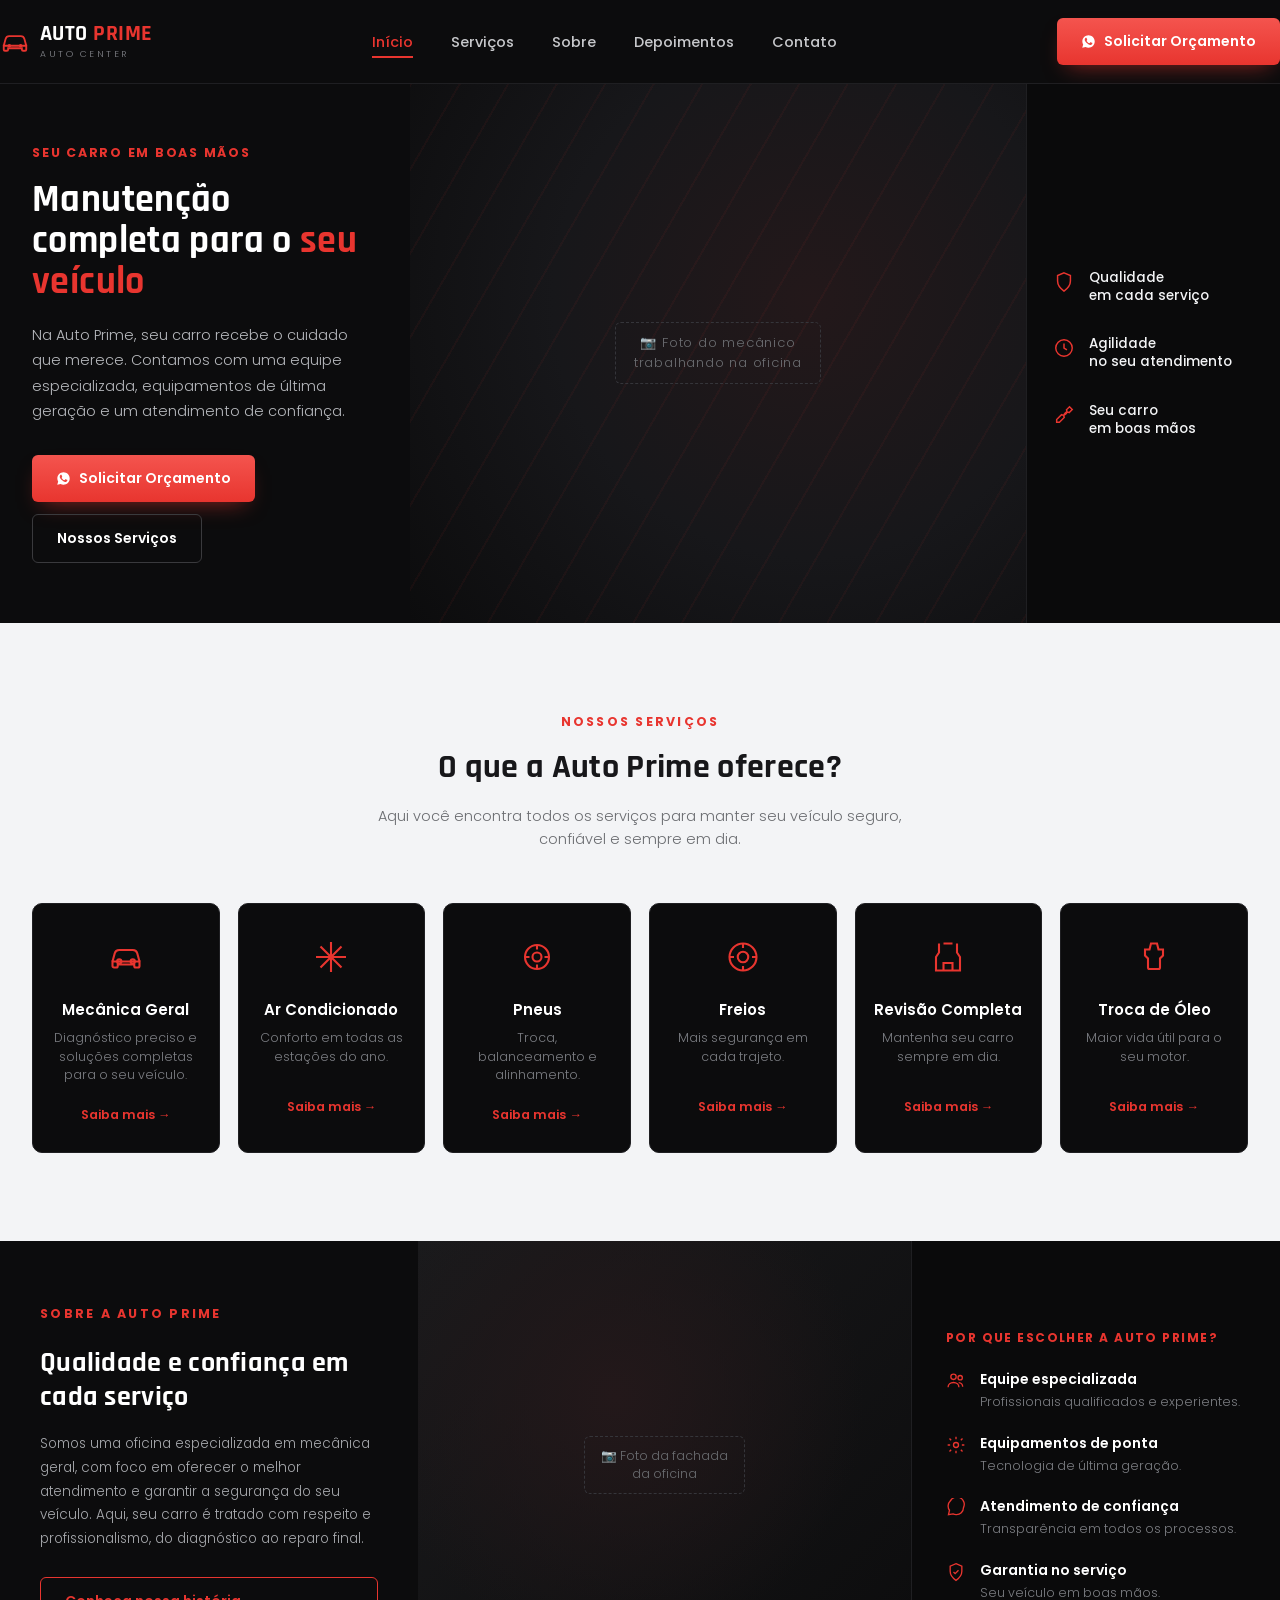
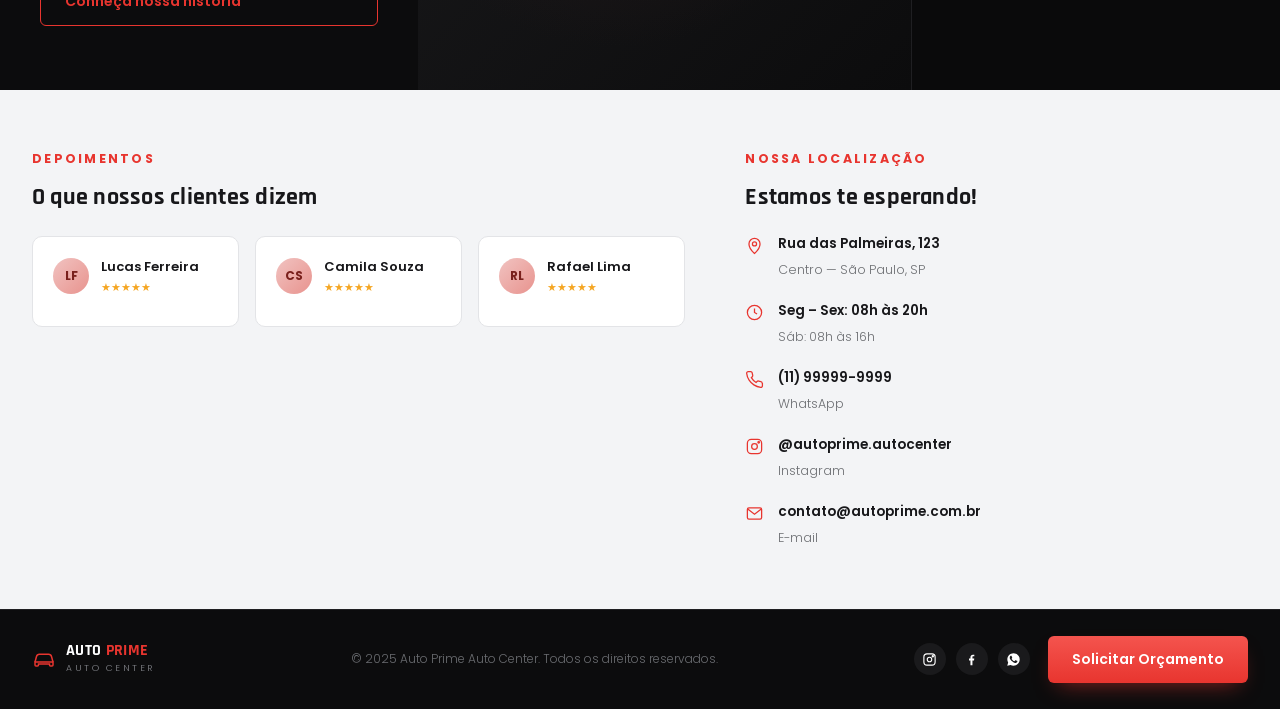
<file: index.html>
<!DOCTYPE html>
<html lang="pt-BR">
<head>
<meta charset="UTF-8">
<meta name="viewport" content="width=device-width, initial-scale=1.0">
<title>Auto Prime Auto Center — Manutenção completa para o seu veículo</title>
<link rel="preconnect" href="https://fonts.googleapis.com">
<link rel="preconnect" href="https://fonts.gstatic.com" crossorigin>
<link href="https://fonts.googleapis.com/css2?family=Poppins:wght@300;400;500;600;700;800&family=Rajdhani:wght@600;700&display=swap" rel="stylesheet">
<link rel="stylesheet" href="Css/index.css">
</head>
<body>

<header>
  <div class="container nav-wrap">
    <div class="logo">
      <svg width="30" height="30" viewBox="0 0 24 24" fill="none" stroke="currentColor" stroke-width="1.5">
        <path d="M3 15l1.5-5.5A3 3 0 0 1 7.4 7.3h9.2a3 3 0 0 1 2.9 2.2L21 15"/>
        <path d="M3 15h18v3a1 1 0 0 1-1 1h-1.5a1 1 0 0 1-1-1v-1h-11v1a1 1 0 0 1-1 1H4a1 1 0 0 1-1-1z"/>
        <circle cx="7.5" cy="15" r="1.4" fill="currentColor" stroke="none"/>
        <circle cx="16.5" cy="15" r="1.4" fill="currentColor" stroke="none"/>
      </svg>
      <div class="logo-text">
        <div class="top">AUTO <span>PRIME</span></div>
        <div class="bottom">AUTO CENTER</div>
      </div>
    </div>

    <nav class="main-nav">
      <ul>
        <li><a href="#inicio" class="active">Início</a></li>
        <li><a href="#servicos">Serviços</a></li>
        <li><a href="#sobre">Sobre</a></li>
        <li><a href="#depoimentos">Depoimentos</a></li>
        <li><a href="#contato">Contato</a></li>
      </ul>
    </nav>

    <a href="https://wa.me/5511999999999" class="btn btn-red" target="_blank" rel="noopener">
      <svg width="15" height="15" viewBox="0 0 24 24" fill="currentColor"><path d="M12.04 2C6.58 2 2.13 6.45 2.13 11.91c0 1.75.46 3.45 1.32 4.95L2 22l5.28-1.39a9.9 9.9 0 0 0 4.76 1.21h.01c5.46 0 9.9-4.45 9.9-9.91C21.96 6.45 17.5 2 12.04 2zm5.83 14.07c-.24.68-1.4 1.3-1.93 1.35-.5.05-1.06.24-3.6-.79-3.05-1.24-4.98-4.31-5.13-4.51-.15-.2-1.22-1.63-1.22-3.1s.76-2.2 1.03-2.5c.27-.3.6-.37.79-.37h.57c.18 0 .43-.07.66.5.24.6.82 2.06.9 2.2.07.15.12.32.02.52-.1.2-.15.32-.3.5-.15.17-.32.39-.45.52-.15.15-.31.31-.14.61.18.3.79 1.3 1.7 2.1 1.16 1.04 2.14 1.36 2.44 1.51.3.15.48.13.65-.08.18-.2.75-.87.95-1.17.2-.3.4-.25.66-.15.28.1 1.75.83 2.05.98.3.15.5.22.57.35.08.13.08.75-.16 1.43z"/></svg>
      Solicitar Orçamento
    </a>
  </div>
</header>

<section class="hero" id="inicio">
  <div class="hero-grid">
    <div class="hero-copy">
      <div class="eyebrow">SEU CARRO EM BOAS MÃOS</div>
      <h1>Manutenção completa para o <span class="accent">seu veículo</span></h1>
      <p>Na Auto Prime, seu carro recebe o cuidado que merece. Contamos com uma equipe especializada, equipamentos de última geração e um atendimento de confiança.</p>
      <div class="hero-ctas">
        <a href="https://wa.me/5511999999999" class="btn btn-red" target="_blank" rel="noopener">
          <svg width="15" height="15" viewBox="0 0 24 24" fill="currentColor"><path d="M12.04 2C6.58 2 2.13 6.45 2.13 11.91c0 1.75.46 3.45 1.32 4.95L2 22l5.28-1.39a9.9 9.9 0 0 0 4.76 1.21h.01c5.46 0 9.9-4.45 9.9-9.91C21.96 6.45 17.5 2 12.04 2zm5.83 14.07c-.24.68-1.4 1.3-1.93 1.35-.5.05-1.06.24-3.6-.79-3.05-1.24-4.98-4.31-5.13-4.51-.15-.2-1.22-1.63-1.22-3.1s.76-2.2 1.03-2.5c.27-.3.6-.37.79-.37h.57c.18 0 .43-.07.66.5.24.6.82 2.06.9 2.2.07.15.12.32.02.52-.1.2-.15.32-.3.5-.15.17-.32.39-.45.52-.15.15-.31.31-.14.61.18.3.79 1.3 1.7 2.1 1.16 1.04 2.14 1.36 2.44 1.51.3.15.48.13.65-.08.18-.2.75-.87.95-1.17.2-.3.4-.25.66-.15.28.1 1.75.83 2.05.98.3.15.5.22.57.35.08.13.08.75-.16 1.43z"/></svg>
          Solicitar Orçamento
        </a>
        <a href="#servicos" class="btn btn-outline-dark">Nossos Serviços</a>
      </div>
    </div>

    <div class="hero-img-wrap">
      <div class="hero-img-placeholder">
        <span>📷 Foto do mecânico<br>trabalhando na oficina</span>
      </div>
    </div>

    <div class="hero-side">
      <div class="hero-feature">
        <svg width="22" height="22" viewBox="0 0 24 24" fill="none" stroke="currentColor" stroke-width="1.6"><path d="M12 2l7 3v6c0 5-3.5 8.5-7 11-3.5-2.5-7-6-7-11V5z"/></svg>
        <span>Qualidade<br>em cada serviço</span>
      </div>
      <div class="hero-feature">
        <svg width="22" height="22" viewBox="0 0 24 24" fill="none" stroke="currentColor" stroke-width="1.6"><circle cx="12" cy="12" r="9"/><path d="M12 7v5l3.2 2"/></svg>
        <span>Agilidade<br>no seu atendimento</span>
      </div>
      <div class="hero-feature">
        <svg width="22" height="22" viewBox="0 0 24 24" fill="none" stroke="currentColor" stroke-width="1.6"><path d="M14.7 6.3a4 4 0 0 1-5.4 5.4L4 17v3h3l5.3-5.3a4 4 0 0 1 5.4-5.4L21 6l-3-3z"/></svg>
        <span>Seu carro<br>em boas mãos</span>
      </div>
    </div>
  </div>
</section>

<section class="services" id="servicos">
  <div class="container">
    <div class="section-eyebrow">NOSSOS SERVIÇOS</div>
    <h2 class="section-title">O que a Auto Prime oferece?</h2>
    <p class="section-sub">Aqui você encontra todos os serviços para manter seu veículo seguro, confiável e sempre em dia.</p>

    <div class="services-grid">
      <div class="service-card">
        <div class="service-icon">
          <svg width="36" height="36" viewBox="0 0 24 24" fill="none" stroke="currentColor" stroke-width="1.4"><path d="M3 15l1.5-5.5A3 3 0 0 1 7.4 7.3h9.2a3 3 0 0 1 2.9 2.2L21 15"/><path d="M3 15h18v3a1 1 0 0 1-1 1h-1.5a1 1 0 0 1-1-1v-1h-11v1a1 1 0 0 1-1 1H4a1 1 0 0 1-1-1z"/><circle cx="7.5" cy="15" r="1.4"/><circle cx="16.5" cy="15" r="1.4"/></svg>
        </div>
        <h3>Mecânica Geral</h3>
        <p>Diagnóstico preciso e soluções completas para o seu veículo.</p>
        <span class="service-link">Saiba mais →</span>
      </div>

      <div class="service-card">
        <div class="service-icon">
          <svg width="36" height="36" viewBox="0 0 24 24" fill="none" stroke="currentColor" stroke-width="1.4"><path d="M12 2v20M2 12h20M5 5l14 14M19 5L5 19"/></svg>
        </div>
        <h3>Ar Condicionado</h3>
        <p>Conforto em todas as estações do ano.</p>
        <span class="service-link">Saiba mais →</span>
      </div>

      <div class="service-card">
        <div class="service-icon">
          <svg width="36" height="36" viewBox="0 0 24 24" fill="none" stroke="currentColor" stroke-width="1.4"><circle cx="12" cy="12" r="8"/><circle cx="12" cy="12" r="3"/><path d="M12 4v3M12 17v3M4 12h3M17 12h3"/></svg>
        </div>
        <h3>Pneus</h3>
        <p>Troca, balanceamento e alinhamento.</p>
        <span class="service-link">Saiba mais →</span>
      </div>

      <div class="service-card">
        <div class="service-icon">
          <svg width="36" height="36" viewBox="0 0 24 24" fill="none" stroke="currentColor" stroke-width="1.4"><circle cx="12" cy="12" r="9"/><circle cx="12" cy="12" r="3.5"/><path d="M12 3v3M12 18v3M3 12h3M18 12h3"/></svg>
        </div>
        <h3>Freios</h3>
        <p>Mais segurança em cada trajeto.</p>
        <span class="service-link">Saiba mais →</span>
      </div>

      <div class="service-card">
        <div class="service-icon">
          <svg width="36" height="36" viewBox="0 0 24 24" fill="none" stroke="currentColor" stroke-width="1.4"><path d="M6 3v6l-2 3v9h16v-9l-2-3V3"/><path d="M9 3h6M9 21v-5h6v5"/></svg>
        </div>
        <h3>Revisão Completa</h3>
        <p>Mantenha seu carro sempre em dia.</p>
        <span class="service-link">Saiba mais →</span>
      </div>

      <div class="service-card">
        <div class="service-icon">
          <svg width="36" height="36" viewBox="0 0 24 24" fill="none" stroke="currentColor" stroke-width="1.4"><path d="M10 3h4l1 4h3v4l-2 2v6a1 1 0 0 1-1 1H9a1 1 0 0 1-1-1v-6l-2-2V7h3z"/></svg>
        </div>
        <h3>Troca de Óleo</h3>
        <p>Maior vida útil para o seu motor.</p>
        <span class="service-link">Saiba mais →</span>
      </div>
    </div>
  </div>
</section>

<section class="about" id="sobre">
  <div class="about-grid">
    <div class="about-copy">
      <div class="section-eyebrow">SOBRE A AUTO PRIME</div>
      <h2>Qualidade e confiança em cada serviço</h2>
      <p>Somos uma oficina especializada em mecânica geral, com foco em oferecer o melhor atendimento e garantir a segurança do seu veículo. Aqui, seu carro é tratado com respeito e profissionalismo, do diagnóstico ao reparo final.</p>
      <a href="#contato" class="btn btn-outline-red">Conheça nossa história</a>
    </div>

    <div class="about-img-placeholder">
      <span>📷 Foto da fachada<br>da oficina</span>
    </div>

    <div class="why-panel">
      <div class="why-eyebrow">POR QUE ESCOLHER A AUTO PRIME?</div>

      <div class="why-item">
        <svg width="20" height="20" viewBox="0 0 24 24" fill="none" stroke="currentColor" stroke-width="1.6"><circle cx="9" cy="7" r="3.2"/><path d="M2.5 19.5c0-3.3 2.9-5.7 6.5-5.7s6.5 2.4 6.5 5.7"/><circle cx="17" cy="8" r="2.6"/><path d="M15.2 13.9c2.6.3 4.8 2.2 4.8 5"/></svg>
        <div>
          <h4>Equipe especializada</h4>
          <p>Profissionais qualificados e experientes.</p>
        </div>
      </div>
      <div class="why-item">
        <svg width="20" height="20" viewBox="0 0 24 24" fill="none" stroke="currentColor" stroke-width="1.6"><circle cx="12" cy="12" r="3"/><path d="M12 2v3M12 19v3M4.2 4.2l2 2M17.8 17.8l2 2M2 12h3M19 12h3M4.2 19.8l2-2M17.8 6.2l2-2"/></svg>
        <div>
          <h4>Equipamentos de ponta</h4>
          <p>Tecnologia de última geração.</p>
        </div>
      </div>
      <div class="why-item">
        <svg width="20" height="20" viewBox="0 0 24 24" fill="none" stroke="currentColor" stroke-width="1.6"><path d="M21 11.5a8.4 8.4 0 0 1-8.9 8.4 8.6 8.6 0 0 1-3.7-.9L3 20l1.2-5.3a8.4 8.4 0 0 1 .9-11A8.4 8.4 0 0 1 21 11.5z"/></svg>
        <div>
          <h4>Atendimento de confiança</h4>
          <p>Transparência em todos os processos.</p>
        </div>
      </div>
      <div class="why-item">
        <svg width="20" height="20" viewBox="0 0 24 24" fill="none" stroke="currentColor" stroke-width="1.6"><path d="M12 2l7 3v6c0 5-3.5 8.5-7 11-3.5-2.5-7-6-7-11V5z"/><path d="M9 12l2 2 4-4"/></svg>
        <div>
          <h4>Garantia no serviço</h4>
          <p>Seu veículo em boas mãos.</p>
        </div>
      </div>
    </div>
  </div>
</section>

<section class="lower-strip" id="depoimentos">
  <div class="container lower-grid">
    <div class="testi-head">
      <div class="section-eyebrow">DEPOIMENTOS</div>
      <h2>O que nossos clientes dizem</h2>

      <div class="testi-cards">
        <div class="testi-card">
          <div class="testi-top">
            <div class="avatar">LF</div>
            <div>
              <div class="testi-name">Lucas Ferreira</div>
              <div class="stars">★★★★★</div>
            </div>
          </div>
          <p>"Atendimento excelente! Resolveram o problema do meu carro rapidamente. Recomendo demais!"</p>
        </div>
        <div class="testi-card">
          <div class="testi-top">
            <div class="avatar">CS</div>
            <div>
              <div class="testi-name">Camila Souza</div>
              <div class="stars">★★★★★</div>
            </div>
          </div>
          <p>"Equipe muito profissional e atenciosa. Sempre levo meu carro aqui. Super recomendo!"</p>
        </div>
        <div class="testi-card">
          <div class="testi-top">
            <div class="avatar">RL</div>
            <div>
              <div class="testi-name">Rafael Lima</div>
              <div class="stars">★★★★★</div>
            </div>
          </div>
          <p>"Ótimo custo-benefício e serviço de qualidade. Meu carro ficou perfeito!"</p>
        </div>
      </div>
    </div>

    <div class="contact-block" id="contato">
      <div class="section-eyebrow">NOSSA LOCALIZAÇÃO</div>
      <h2>Estamos te esperando!</h2>

      <div class="contact-item">
        <svg width="19" height="19" viewBox="0 0 24 24" fill="none" stroke="currentColor" stroke-width="1.6"><path d="M12 22s7-6.2 7-12A7 7 0 0 0 5 10c0 5.8 7 12 7 12z"/><circle cx="12" cy="10" r="2.6"/></svg>
        <div><b>Rua das Palmeiras, 123</b><span>Centro — São Paulo, SP</span></div>
      </div>
      <div class="contact-item">
        <svg width="19" height="19" viewBox="0 0 24 24" fill="none" stroke="currentColor" stroke-width="1.6"><circle cx="12" cy="12" r="9"/><path d="M12 7v5l3.2 2"/></svg>
        <div><b>Seg – Sex: 08h às 20h</b><span>Sáb: 08h às 16h</span></div>
      </div>
      <div class="contact-item">
        <svg width="19" height="19" viewBox="0 0 24 24" fill="none" stroke="currentColor" stroke-width="1.6"><path d="M22 16.9v3a2 2 0 0 1-2.2 2 19.8 19.8 0 0 1-8.6-3.1 19.5 19.5 0 0 1-6-6A19.8 19.8 0 0 1 2.1 4.2 2 2 0 0 1 4.1 2h3a2 2 0 0 1 2 1.7c.1.9.3 1.8.6 2.7a2 2 0 0 1-.5 2.1L8 9.7a16 16 0 0 0 6 6l1.2-1.2a2 2 0 0 1 2.1-.5c.9.3 1.8.5 2.7.6a2 2 0 0 1 1.7 2z"/></svg>
        <div><b>(11) 99999-9999</b><span>WhatsApp</span></div>
      </div>
      <div class="contact-item">
        <svg width="19" height="19" viewBox="0 0 24 24" fill="none" stroke="currentColor" stroke-width="1.6"><rect x="3" y="3" width="18" height="18" rx="5"/><circle cx="12" cy="12" r="3.6"/><circle cx="17.3" cy="6.7" r="1"/></svg>
        <div><b>@autoprime.autocenter</b><span>Instagram</span></div>
      </div>
      <div class="contact-item">
        <svg width="19" height="19" viewBox="0 0 24 24" fill="none" stroke="currentColor" stroke-width="1.6"><rect x="3" y="5" width="18" height="14" rx="2"/><path d="M3 6l9 7 9-7"/></svg>
        <div><b>contato@autoprime.com.br</b><span>E-mail</span></div>
      </div>
    </div>
  </div>
</section>

<footer>
  <div class="container footer-bar">
    <div class="logo">
      <svg width="24" height="24" viewBox="0 0 24 24" fill="none" stroke="currentColor" stroke-width="1.5" style="color:var(--red)">
        <path d="M3 15l1.5-5.5A3 3 0 0 1 7.4 7.3h9.2a3 3 0 0 1 2.9 2.2L21 15"/>
        <path d="M3 15h18v3a1 1 0 0 1-1 1h-1.5a1 1 0 0 1-1-1v-1h-11v1a1 1 0 0 1-1 1H4a1 1 0 0 1-1-1z"/>
      </svg>
      <div class="logo-text">
        <div class="top" style="font-size:16px;">AUTO <span>PRIME</span></div>
        <div class="bottom">AUTO CENTER</div>
      </div>
    </div>

    <div class="footer-copy">© 2025 Auto Prime Auto Center. Todos os direitos reservados.</div>

    <div class="footer-right">
      <div class="footer-socials">
        <a href="#" aria-label="Instagram"><svg width="15" height="15" viewBox="0 0 24 24" fill="none" stroke="currentColor" stroke-width="1.8"><rect x="3" y="3" width="18" height="18" rx="5"/><circle cx="12" cy="12" r="3.6"/><circle cx="17.3" cy="6.7" r="1"/></svg></a>
        <a href="#" aria-label="Facebook"><svg width="15" height="15" viewBox="0 0 24 24" fill="currentColor"><path d="M13.5 21v-7.5H16l.4-3H13.5V8.4c0-.87.24-1.46 1.5-1.46H16.5V4.36C16.23 4.32 15.3 4.24 14.2 4.24c-2.3 0-3.87 1.4-3.87 3.98v2.28H8v3h2.33V21h3.17z"/></svg></a>
        <a href="https://wa.me/5511999999999" aria-label="WhatsApp" target="_blank" rel="noopener"><svg width="15" height="15" viewBox="0 0 24 24" fill="currentColor"><path d="M12.04 2C6.58 2 2.13 6.45 2.13 11.91c0 1.75.46 3.45 1.32 4.95L2 22l5.28-1.39a9.9 9.9 0 0 0 4.76 1.21h.01c5.46 0 9.9-4.45 9.9-9.91C21.96 6.45 17.5 2 12.04 2zm5.83 14.07c-.24.68-1.4 1.3-1.93 1.35-.5.05-1.06.24-3.6-.79-3.05-1.24-4.98-4.31-5.13-4.51-.15-.2-1.22-1.63-1.22-3.1s.76-2.2 1.03-2.5c.27-.3.6-.37.79-.37h.57c.18 0 .43-.07.66.5.24.6.82 2.06.9 2.2.07.15.12.32.02.52-.1.2-.15.32-.3.5-.15.17-.32.39-.45.52-.15.15-.31.31-.14.61.18.3.79 1.3 1.7 2.1 1.16 1.04 2.14 1.36 2.44 1.51.3.15.48.13.65-.08.18-.2.75-.87.95-1.17.2-.3.4-.25.66-.15.28.1 1.75.83 2.05.98.3.15.5.22.57.35.08.13.08.75-.16 1.43z"/></svg></a>
      </div>
      <a href="https://wa.me/5511999999999" class="btn btn-red" target="_blank" rel="noopener">Solicitar Orçamento</a>
    </div>
  </div>
</footer>

</body>
</html>
</file>
<file: Css/index.css>
:root {
  --bg: #0c0c0d;
  --bg-card: #17171a;
  --bg-card-border: #262629;
  --red: #e8352f;
  --red-light: #f4544e;
  --white: #ffffff;
  --off: #f3f4f6;
  --text-muted: #a7a9ad;
  --text-dim: #7d7f84;
  --navy-panel: #0c0c0d;
}

* {
  margin: 0;
  padding: 0;
  box-sizing: border-box;
}
html {
  scroll-behavior: smooth;
}

body {
  background: var(--off);
  color: #17171a;
  font-family: "Poppins", sans-serif;
  font-weight: 300;
  -webkit-font-smoothing: antialiased;
}

h1,
h2,
h3,
.logo-word {
  font-family: "Rajdhani", sans-serif;
  font-weight: 700;
  letter-spacing: 0.01em;
}

a {
  color: inherit;
  text-decoration: none;
}
ul {
  list-style: none;
}
img {
  max-width: 100%;
  display: block;
}

.container {
  max-width: 1280px;
  margin: 0 auto;
  padding: 0 32px;
}

.btn {
  display: inline-flex;
  align-items: center;
  gap: 8px;
  font-size: 14px;
  font-weight: 600;
  padding: 13px 24px;
  border-radius: 6px;
  cursor: pointer;
  transition:
    transform 0.2s ease,
    filter 0.2s ease,
    background 0.2s ease;
  white-space: nowrap;
}
.btn:hover {
  transform: translateY(-1px);
  filter: brightness(1.08);
}

.btn-red {
  background: linear-gradient(180deg, var(--red-light), var(--red));
  color: var(--white);
  box-shadow: 0 10px 22px -10px rgba(232, 53, 47, 0.6);
}

.btn-outline-dark {
  background: transparent;
  color: var(--white);
  border: 1.5px solid #3a3a3d;
}
.btn-outline-dark:hover {
  border-color: var(--red);
  background: rgba(232, 53, 47, 0.08);
}

.btn-outline-red {
  background: transparent;
  color: var(--red);
  border: 1.5px solid var(--red);
}
.btn-outline-red:hover {
  background: rgba(232, 53, 47, 0.08);
}

/* ---------- HEADER ---------- */
header {
  background: var(--bg);
  border-bottom: 1px solid #1f1f22;
}

.nav-wrap {
  display: flex;
  align-items: center;
  justify-content: space-between;
  padding: 18px 0;
}

.logo {
  display: flex;
  align-items: center;
  gap: 10px;
}
.logo svg {
  color: var(--red);
  flex-shrink: 0;
}
.logo-text .top {
  font-family: "Rajdhani", sans-serif;
  font-size: 22px;
  font-weight: 700;
  color: var(--white);
  letter-spacing: 0.02em;
  line-height: 1;
}
.logo-text .top span {
  color: var(--red);
}
.logo-text .bottom {
  font-size: 9px;
  letter-spacing: 0.28em;
  color: #7d7f84;
  margin-top: 3px;
}

nav.main-nav ul {
  display: flex;
  gap: 38px;
}
nav.main-nav a {
  font-size: 14.5px;
  font-weight: 500;
  color: #c7c8cb;
  padding-bottom: 4px;
  border-bottom: 2px solid transparent;
  transition: color 0.25s ease;
}
nav.main-nav a:hover,
nav.main-nav a.active {
  color: var(--red);
  border-bottom-color: var(--red);
}

/* ---------- HERO ---------- */
.hero {
  background: var(--bg);
  position: relative;
}

.hero-grid {
  display: grid;
  grid-template-columns: 1fr 1.5fr 0.62fr;
}

.hero-copy {
  padding: 60px 32px 60px 32px;
  display: flex;
  flex-direction: column;
  justify-content: center;
}

.eyebrow {
  display: flex;
  align-items: center;
  gap: 10px;
  color: var(--red);
  font-size: 12.5px;
  font-weight: 700;
  letter-spacing: 0.14em;
  margin-bottom: 18px;
}

.hero-copy h1 {
  font-size: 38px;
  line-height: 1.08;
  color: var(--white);
  margin-bottom: 20px;
}
.hero-copy h1 .accent {
  color: var(--red);
}

.hero-copy p {
  color: #b6b8bc;
  font-weight: 300;
  font-size: 14.5px;
  line-height: 1.75;
  margin-bottom: 30px;
  max-width: 420px;
}

.hero-ctas {
  display: flex;
  gap: 12px;
  flex-wrap: wrap;
}

.hero-img-wrap {
  position: relative;
  overflow: hidden;
}

.hero-img-placeholder {
  width: 100%;
  height: 100%;
  min-height: 420px;
  background:
    repeating-linear-gradient(
      120deg,
      rgba(232, 53, 47, 0.05) 0 2px,
      transparent 2px 42px
    ),
    radial-gradient(circle at 65% 40%, #23181a 0%, #17171a 50%, #0c0c0d 100%);
  display: flex;
  align-items: center;
  justify-content: center;
}
.hero-img-placeholder span {
  color: #6b6d71;
  font-size: 13px;
  letter-spacing: 0.06em;
  text-align: center;
  border: 1px dashed #35353a;
  padding: 10px 18px;
  border-radius: 6px;
}

.hero-side {
  background: #0a0a0b;
  border-left: 1px solid #1f1f22;
  padding: 40px 26px;
  display: flex;
  flex-direction: column;
  justify-content: center;
  gap: 30px;
}

.hero-feature {
  display: flex;
  align-items: flex-start;
  gap: 14px;
}
.hero-feature svg {
  color: var(--red);
  flex-shrink: 0;
  margin-top: 2px;
}
.hero-feature span {
  font-size: 13.5px;
  color: var(--off);
  line-height: 1.35;
  font-weight: 500;
}

/* ---------- SERVICES ---------- */
.services {
  background: var(--off);
  padding: 90px 0 88px;
  text-align: center;
}

.section-eyebrow {
  color: var(--red);
  font-size: 12.5px;
  letter-spacing: 0.18em;
  font-weight: 700;
  margin-bottom: 14px;
}

.section-title {
  font-size: 34px;
  color: #17171a;
  margin-bottom: 16px;
}

.section-sub {
  color: #6b6d71;
  font-size: 14.5px;
  font-weight: 300;
  max-width: 560px;
  margin: 0 auto 52px;
  line-height: 1.6;
}

.services-grid {
  display: grid;
  grid-template-columns: repeat(6, 1fr);
  gap: 18px;
}

.service-card {
  background: var(--bg);
  border: 1px solid #1f1f22;
  border-radius: 10px;
  padding: 30px 18px 26px;
  transition:
    border-color 0.25s ease,
    transform 0.25s ease;
  text-align: center;
}
.service-card:hover {
  border-color: var(--red);
  transform: translateY(-4px);
}

.service-icon {
  width: 46px;
  height: 46px;
  margin: 0 auto 18px;
  display: flex;
  align-items: center;
  justify-content: center;
  color: var(--red);
}

.service-card h3 {
  font-family: "Poppins", sans-serif;
  font-weight: 600;
  font-size: 15px;
  letter-spacing: 0;
  color: var(--white);
  margin-bottom: 8px;
}

.service-card p {
  font-size: 12.5px;
  color: var(--text-dim);
  line-height: 1.5;
  margin-bottom: 16px;
  min-height: 48px;
}

.service-link {
  font-size: 12.5px;
  font-weight: 600;
  color: var(--red);
  display: inline-flex;
  align-items: center;
  gap: 5px;
}

/* ---------- ABOUT / WHY ---------- */
.about {
  background: var(--bg);
  padding: 0;
}

.about-grid {
  display: grid;
  grid-template-columns: 0.85fr 1fr 0.75fr;
}

.about-copy {
  padding: 64px 40px;
  display: flex;
  flex-direction: column;
  justify-content: center;
}
.about-copy h2 {
  font-size: 28px;
  color: var(--white);
  line-height: 1.2;
  margin: 10px 0 18px;
}
.about-copy p {
  color: #a7a9ad;
  font-size: 13.5px;
  font-weight: 300;
  line-height: 1.75;
  margin-bottom: 26px;
}

.about-img-placeholder {
  background:
    radial-gradient(circle at 40% 35%, #23181a, transparent 60%),
    linear-gradient(135deg, #1a1a1c, #0c0c0d);
  display: flex;
  align-items: center;
  justify-content: center;
  min-height: 100%;
}
.about-img-placeholder span {
  color: #6b6d71;
  font-size: 12.5px;
  text-align: center;
  border: 1px dashed #35353a;
  padding: 10px 16px;
  border-radius: 6px;
}

.why-panel {
  background: #0a0a0b;
  border-left: 1px solid #1f1f22;
  padding: 64px 34px;
  display: flex;
  flex-direction: column;
  justify-content: center;
}

.why-eyebrow {
  color: var(--red);
  font-size: 12px;
  font-weight: 700;
  letter-spacing: 0.12em;
  margin-bottom: 22px;
}

.why-item {
  display: flex;
  align-items: flex-start;
  gap: 14px;
  margin-bottom: 22px;
}
.why-item:last-child {
  margin-bottom: 0;
}
.why-item svg {
  color: var(--red);
  flex-shrink: 0;
  margin-top: 2px;
}
.why-item h4 {
  font-family: "Poppins", sans-serif;
  font-weight: 600;
  font-size: 14px;
  color: var(--white);
  margin-bottom: 3px;
}
.why-item p {
  font-size: 12.5px;
  color: var(--text-dim);
  line-height: 1.4;
}

/* ---------- CTA (mobile stacking helper section, desktop hidden as separate col already done) ---------- */

/* ---------- TESTIMONIALS + CONTACT STRIP ---------- */
.lower-strip {
  background: var(--off);
  padding: 60px 0;
}

.lower-grid {
  display: grid;
  grid-template-columns: 1.3fr 1fr;
  gap: 60px;
}

.testi-head h2 {
  font-size: 24px;
  color: #17171a;
  margin-bottom: 6px;
}
.testi-head p {
  display: none;
}

.testi-cards {
  display: grid;
  grid-template-columns: repeat(3, 1fr);
  gap: 16px;
  margin-top: 24px;
}

.testi-card {
  background: var(--white);
  border: 1px solid #e3e4e7;
  border-radius: 10px;
  padding: 20px;
}
.testi-top {
  display: flex;
  align-items: center;
  gap: 12px;
  margin-bottom: 10px;
}
.avatar {
  width: 36px;
  height: 36px;
  border-radius: 50%;
  background: linear-gradient(135deg, #f1c3c1, #e8938e);
  display: flex;
  align-items: center;
  justify-content: center;
  color: #7a201c;
  font-size: 12px;
  font-weight: 700;
  flex-shrink: 0;
}
.testi-name {
  font-size: 13px;
  font-weight: 600;
  color: #17171a;
}
.stars {
  color: #f5a623;
  font-size: 11px;
  margin-top: 2px;
}
.testi-card p {
  font-size: 12px;
  color: #6b6d71;
  line-height: 1.55;
  font-style: italic;
}

.contact-block h2 {
  font-size: 24px;
  color: #17171a;
  margin-bottom: 22px;
}

.contact-item {
  display: flex;
  align-items: flex-start;
  gap: 14px;
  margin-bottom: 20px;
}
.contact-item:last-child {
  margin-bottom: 0;
}
.contact-item svg {
  color: var(--red);
  flex-shrink: 0;
  margin-top: 2px;
}
.contact-item b {
  display: block;
  font-size: 13.5px;
  color: #17171a;
  font-weight: 600;
  margin-bottom: 2px;
}
.contact-item span {
  font-size: 12.5px;
  color: #6b6d71;
  line-height: 1.4;
}

/* ---------- FOOTER ---------- */
footer {
  background: var(--bg);
  border-top: 1px solid #1f1f22;
  padding: 26px 0;
}
.footer-bar {
  display: flex;
  align-items: center;
  justify-content: space-between;
  flex-wrap: wrap;
  gap: 18px;
}
.footer-copy {
  font-size: 12px;
  color: #6b6d71;
}
.footer-right {
  display: flex;
  align-items: center;
  gap: 18px;
}
.footer-socials {
  display: flex;
  gap: 10px;
}
.footer-socials a {
  width: 32px;
  height: 32px;
  border-radius: 50%;
  background: #1a1a1c;
  display: flex;
  align-items: center;
  justify-content: center;
  color: var(--white);
  transition: background 0.2s ease;
}
.footer-socials a:hover {
  background: var(--red);
}

/* ---------- RESPONSIVE ---------- */
@media (max-width: 1150px) {
  .services-grid {
    grid-template-columns: repeat(3, 1fr);
  }
  .hero-grid {
    grid-template-columns: 1fr 1.3fr;
  }
  .hero-side {
    display: none;
  }
  .about-grid {
    grid-template-columns: 1fr 1fr;
  }
  .why-panel {
    grid-column: span 2;
    border-left: none;
    border-top: 1px solid #1f1f22;
  }
}

@media (max-width: 900px) {
  nav.main-nav {
    display: none;
  }
  .hero-grid {
    grid-template-columns: 1fr;
  }
  .hero-img-placeholder {
    min-height: 260px;
  }
  .about-grid {
    grid-template-columns: 1fr;
  }
  .why-panel {
    grid-column: auto;
  }
  .lower-grid {
    grid-template-columns: 1fr;
  }
  .testi-cards {
    grid-template-columns: 1fr;
  }
}

@media (max-width: 640px) {
  .container {
    padding: 0 20px;
  }
  .hero-copy h1 {
    font-size: 30px;
  }
  .hero-ctas {
    flex-direction: column;
    align-items: stretch;
  }
  .services-grid {
    grid-template-columns: 1fr 1fr;
  }
  .section-title {
    font-size: 26px;
  }
  .footer-bar {
    flex-direction: column;
    align-items: flex-start;
  }
}

@media (max-width: 420px) {
  .services-grid {
    grid-template-columns: 1fr;
  }
}

@media (prefers-reduced-motion: reduce) {
  html {
    scroll-behavior: auto;
  }
}

a:focus-visible,
button:focus-visible {
  outline: 2px solid var(--red);
  outline-offset: 3px;
}
</file>
